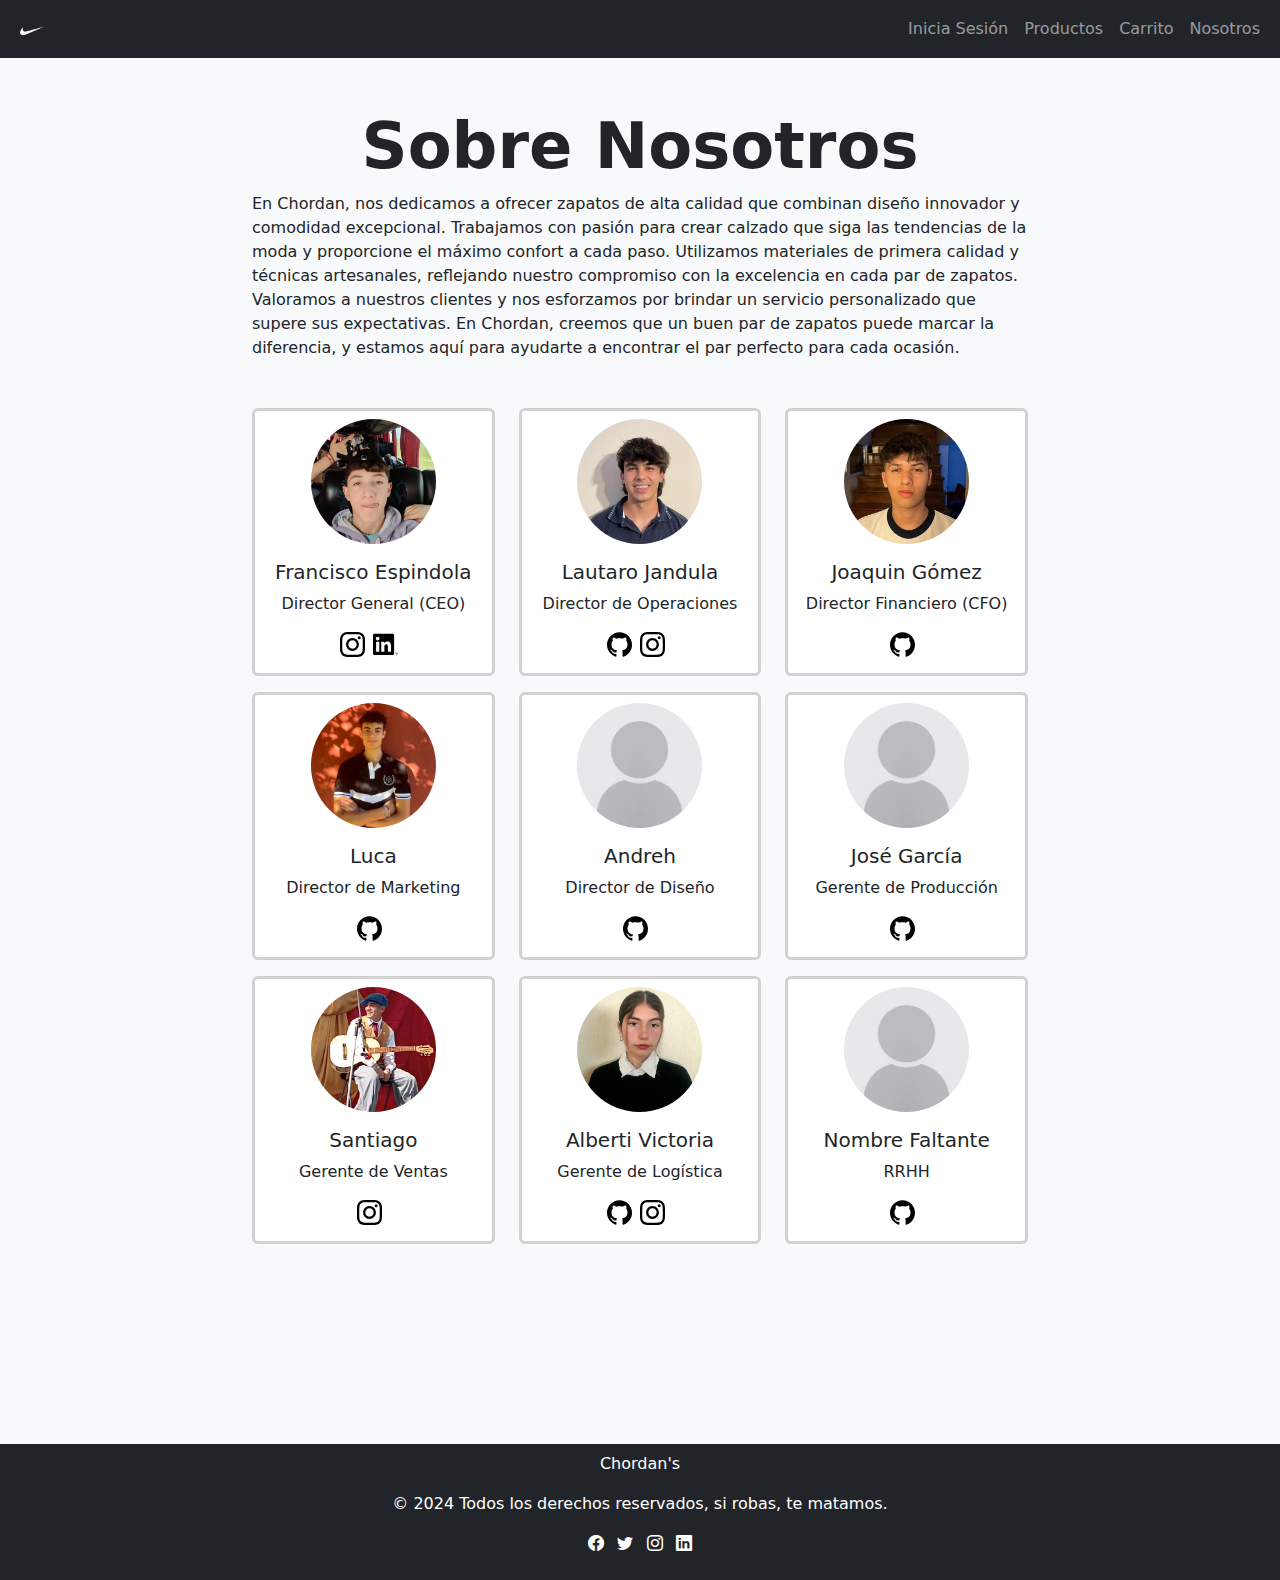
<file: sobre_nosotros/index.html>
<!DOCTYPE html>
<html lang="en">
  <head>
    <meta charset="UTF-8" />
    <meta name="viewport" content="width=device-width, initial-scale=1.0" />
    <title>Sobre Nosotros</title>
    <link
      href="https://cdn.jsdelivr.net/npm/bootstrap@5.3.3/dist/css/bootstrap.min.css"
      rel="stylesheet"
      integrity="sha384-QWTKZyjpPEjISv5WaRU9OFeRpok6YctnYmDr5pNlyT2bRjXh0JMhjY6hW+ALEwIH"
      crossorigin="anonymous"
    />
    <link href="https://cdn.jsdelivr.net/npm/bootstrap-icons@1.8.1/font/bootstrap-icons.css" rel="stylesheet">
    <link rel="stylesheet" href="index.css" />
    <script src="https://cdn.commoninja.com/sdk/latest/commonninja.js" defer></script>
  </head>
  <body>
    <nav class="navbar navbar-expand-lg navbar-dark bg-dark">
      <div class="container-fluid">
        <a class="navbar-brand" href="../index.html">
          <img src="../assets/logo.png" alt="Logo" height="30" />
        </a>
        <button
          class="navbar-toggler"
          type="button"
          data-bs-toggle="collapse"
          data-bs-target="#navbarNav"
          aria-controls="navbarNav"
          aria-expanded="false"
          aria-label="Toggle navigation"
        >
          <span class="navbar-toggler-icon"></span>
        </button>
        <div class="collapse navbar-collapse" id="navbarNav">
          <ul class="navbar-nav ms-auto">
            <li class="nav-item">
              <a class="nav-link" href="../login/login.html">Inicia Sesión</a>
            </li>
            <li class="nav-item">
              <a class="nav-link" href="../productos/productos.html">Productos</a>
            </li>
            <li class="nav-item">
              <a class="nav-link" href="../carrito/carrito.html">Carrito</a>
            </li>
            <li class="nav-item">
              <a class="nav-link" href="../sobre_nosotros/index.html">Nosotros</a>
            </li>
          </ul>
        </div>
      </div>
    </nav>
    <div style="height: 50px"></div>
    <div class="container text-center" style="max-width: 800px">
      <h2>Sobre Nosotros</h2>
      <p class="text-start">
        En Chordan, nos dedicamos a ofrecer zapatos de alta calidad que combinan
        diseño innovador y comodidad excepcional. Trabajamos con pasión para
        crear calzado que siga las tendencias de la moda y proporcione el máximo
        confort a cada paso. Utilizamos materiales de primera calidad y técnicas
        artesanales, reflejando nuestro compromiso con la excelencia en cada par
        de zapatos. Valoramos a nuestros clientes y nos esforzamos por brindar
        un servicio personalizado que supere sus expectativas. En Chordan,
        creemos que un buen par de zapatos puede marcar la diferencia, y estamos
        aquí para ayudarte a encontrar el par perfecto para cada ocasión.
      </p>
    </div>

    <div
      class="container text-center mt-5"
      id="equipo"
      style="max-width: 800px"
    >
      <div class="row row-gap-3" id="fila"></div>
    </div>
    <div style="height: 100px"></div>
    <div class="commonninja_component pid-c35d2fa2-1ee4-47e1-ac21-4f5db7458cf5"></div>
    <div style="height: 100px"></div>
    <footer class="bg-dark text-white py-2 text-center">
      <div>
        <p class="text-xs font-weight-bold">Chordan's</p>
        <p class="text-xxs">
          © 2024 Todos los derechos reservados, si robas, te matamos.
        </p>
        <!-- Iconos de redes sociales -->
        <ul class="list-inline mt-2">
          <li class="list-inline-item">
            <a href="#" class="text-white">
              <i class="bi bi-facebook"></i>
            </a>
          </li>
          <li class="list-inline-item">
            <a href="#" class="text-white">
              <i class="bi bi-twitter"></i>
            </a>
          </li>
          <li class="list-inline-item">
            <a href="#" class="text-white">
              <i class="bi bi-instagram"></i>
            </a>
          </li>
          <li class="list-inline-item">
            <a href="#" class="text-white">
              <i class="bi bi-linkedin"></i>
            </a>
          </li>
        </ul>
      </div>
    </footer>
    <script
      src="https://cdn.jsdelivr.net/npm/bootstrap@5.3.3/dist/js/bootstrap.bundle.min.js"
      integrity="sha384-YvpcrYf0tY3lHB60NNkmXc5s9fDVZLESaAA55NDzOxhy9GkcIdslK1eN7N6jIeHz"
      crossorigin="anonymous"
    ></script>
    <script src="./javascript/index.js"></script>
  </body>
</html>
</file>
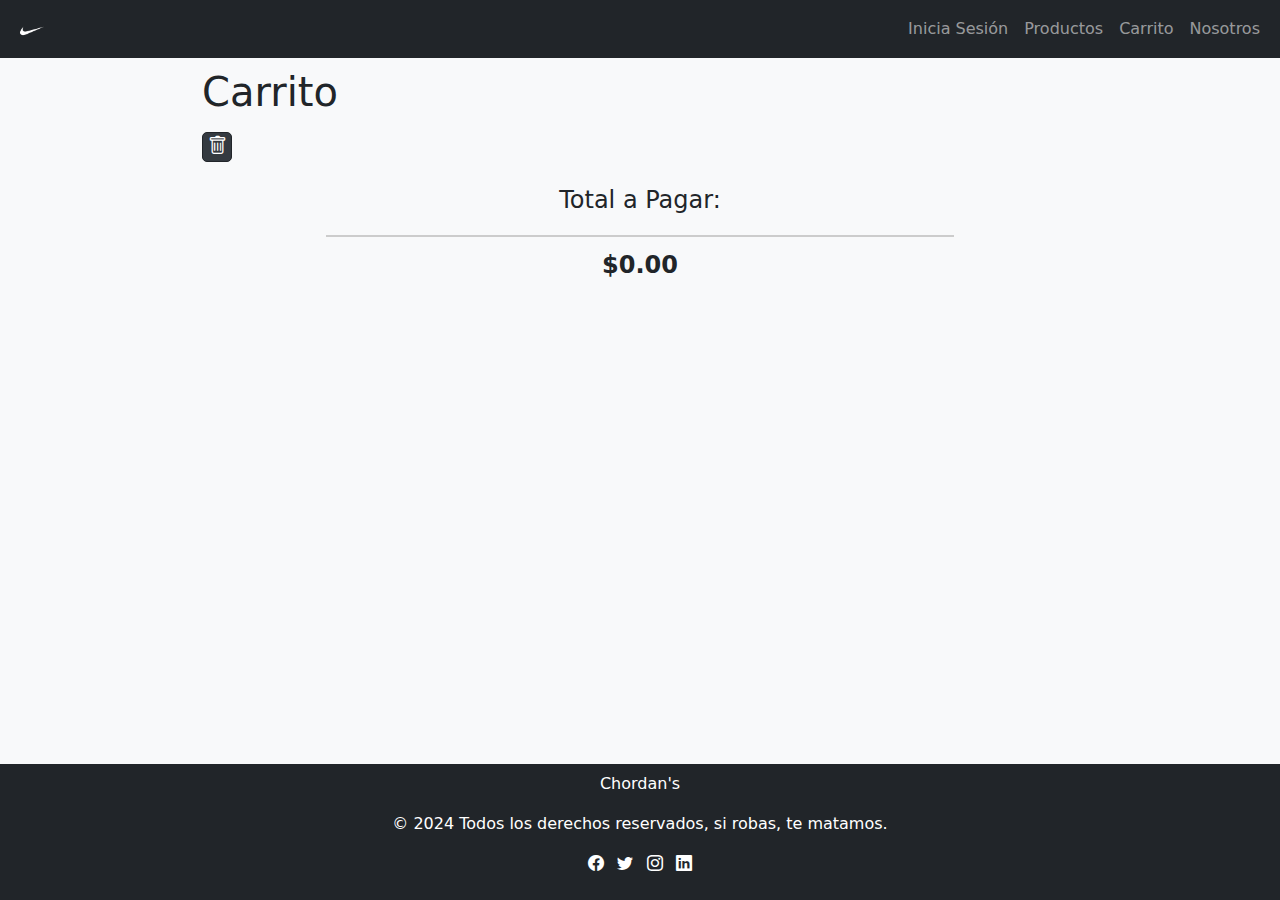
<file: carrito/carrito.html>
<!DOCTYPE html>
<html lang="en">

<head>
  <meta charset="UTF-8">
  <meta name="viewport" content="width=device-width, initial-scale=1.0">
  <title>Chordan's</title>
  <link href="https://cdn.jsdelivr.net/npm/bootstrap-icons@1.8.1/font/bootstrap-icons.css" rel="stylesheet">
  <link href="https://cdn.jsdelivr.net/npm/bootstrap@5.3.3/dist/css/bootstrap.min.css" rel="stylesheet">
  <link rel="stylesheet" href="https://cdnjs.cloudflare.com/ajax/libs/font-awesome/5.15.3/css/all.min.css">
  <link rel="stylesheet" href="../carrito/carrito.css">
</head>

<body>
  <nav class="navbar navbar-expand-lg navbar-dark bg-dark fixed-top">
    <div class="container-fluid">
      <a class="navbar-brand" href="../index.html">
        <img src="../assets/logo.png" alt="Logo" height="30" />
      </a>
      <button class="navbar-toggler" type="button" data-bs-toggle="collapse" data-bs-target="#navbarNav"
        aria-controls="navbarNav" aria-expanded="false" aria-label="Toggle navigation">
        <span class="navbar-toggler-icon"></span>
      </button>
      <div class="collapse navbar-collapse" id="navbarNav">
        <ul class="navbar-nav ms-auto">
          <li class="nav-item">
            <a class="nav-link" href="../login/login.html">Inicia Sesión</a>
          </li>
          <li class="nav-item">
            <a class="nav-link" href="../productos/productos.html">Productos</a>
          </li>
          <li class="nav-item">
            <a class="nav-link" href="../carrito/carrito.html">Carrito</a>
          </li>
          <li class="nav-item">
            <a class="nav-link" href="../sobre_nosotros/index.html">Nosotros</a>
          </li>
        </ul>
      </div>
    </div>
  </nav>
  <div class="container">
    <h1 class="mt-5 mb-3">Carrito</h1>
    <div id="lista-productos" class="row"></div>
    <button class="btn btn-outline-dark btn-sm btn-eliminar">
      <i class="bi bi-trash"></i>
    </button>
  </div>
  <!-- Área para mostrar el total a pagar -->
  <div class="row mt-4 justify-content-center">
    <div class="col-12 col-md-6 text-center">
      <h4>Total a Pagar:</h4>
      <p id="total-a-pagar" class="total-pagar">$0.00</p>
    </div>
  </div>
  </div>
  <footer class="bg-dark text-white py-2 text-center fixed-bottom">
    <div>
      <p class="text-xs font-weight-bold">Chordan's</p>
      <p class="text-xxs">
        © 2024 Todos los derechos reservados, si robas, te matamos.
      </p>
      <!-- Iconos de redes sociales -->
      <ul class="list-inline mt-2">
        <li class="list-inline-item">
          <a href="#" class="text-white">
            <i class="bi bi-facebook"></i>
          </a>
        </li>
        <li class="list-inline-item">
          <a href="#" class="text-white">
            <i class="bi bi-twitter"></i>
          </a>
        </li>
        <li class="list-inline-item">
          <a href="#" class="text-white">
            <i class="bi bi-instagram"></i>
          </a>
        </li>
        <li class="list-inline-item">
          <a href="#" class="text-white">
            <i class="bi bi-linkedin"></i>
          </a>
        </li>
      </ul>
    </div>
  </footer>
  <script src="../carrito/carrito.js"></script>
  <script src="https://cdn.jsdelivr.net/npm/bootstrap@5.3.3/dist/js/bootstrap.bundle.min.js"></script>
</body>

</html>
</file>
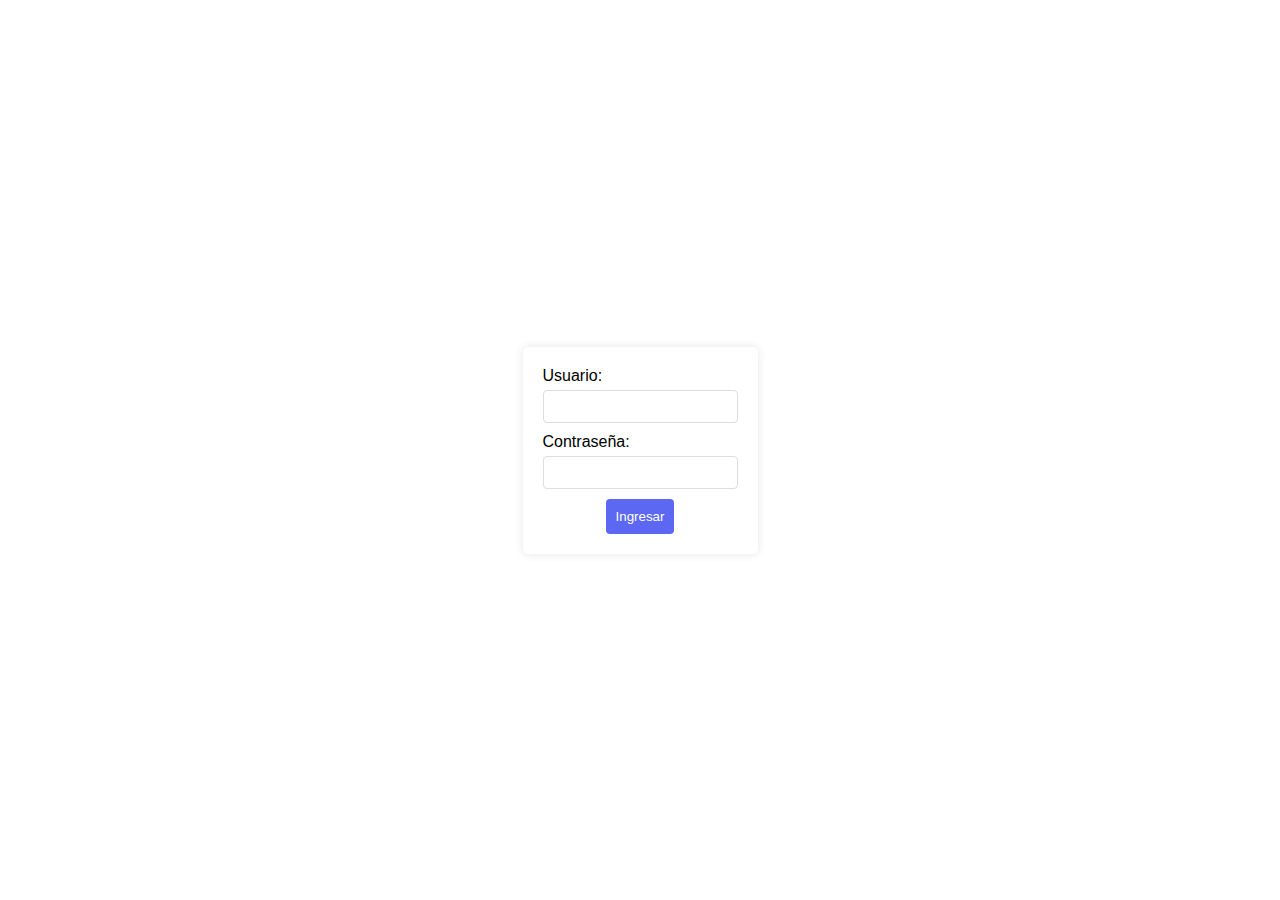
<file: E-Commerce/login.html>
<!DOCTYPE html>
<html lang="es">
<head>
    <meta charset="UTF-8">
    <meta name="viewport" content="width=device-width, initial-scale=1.0">
    <title>Login</title>
    <link rel="stylesheet" href="styles.css">
</head>
<body>
    <div class="login-container">
        <form class="login-form" action="productos.html">
            <label for="username">Usuario:</label>
            <input type="text" id="username" name="username" required>
            
            <label for="password">Contraseña:</label>
            <input type="password" id="password" name="password" required>
            
            <button type="submit">Ingresar</button>
        </form>
    </div>
</body>
</html>
</file>
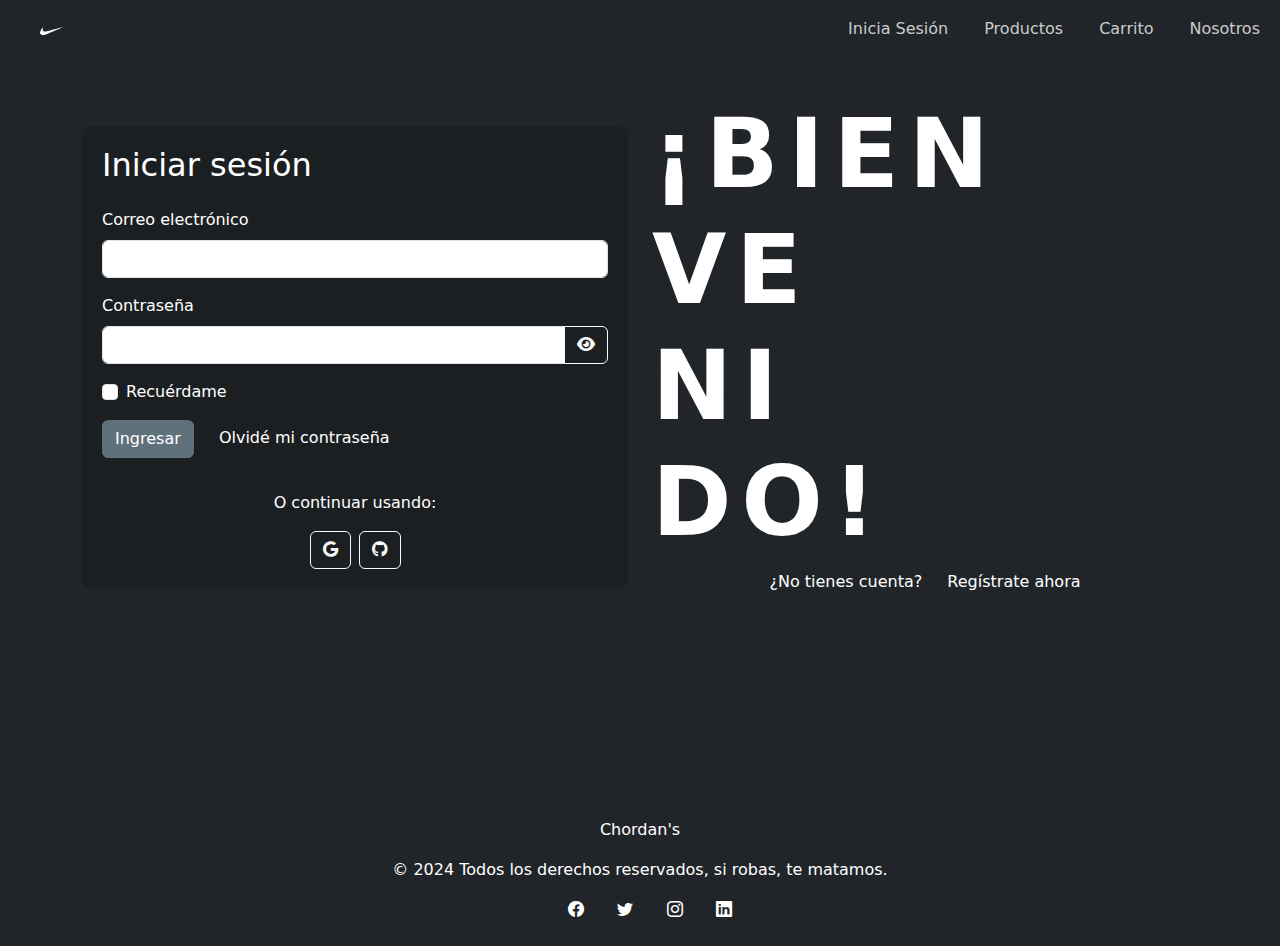
<file: login/login.html>
<!DOCTYPE html>
<html lang="es">
  <head>
    <meta charset="UTF-8" />
    <meta name="viewport" content="width=device-width, initial-scale=1.0" />
    <title>Inicio de Sesión</title>
    <link
      href="https://cdn.jsdelivr.net/npm/bootstrap@5.3.3/dist/css/bootstrap.min.css"
      rel="stylesheet"
      integrity="sha384-QWTKZyjpPEjISv5WaRU9OFeRpok6YctnYmDr5pNlyT2bRjXh0JMhjY6hW+ALEwIH"
      crossorigin="anonymous"
    />
    <link
      rel="stylesheet"
      href="https://cdnjs.cloudflare.com/ajax/libs/font-awesome/6.5.2/css/all.min.css"
      crossorigin="anonymous"
    />
    <link href="https://cdn.jsdelivr.net/npm/bootstrap-icons@1.8.1/font/bootstrap-icons.css" rel="stylesheet">
    <link rel="stylesheet" href="../login/login.css" />
  </head>
  <body class="bg-dark text-white">
    <nav class="navbar navbar-expand-lg navbar-dark bg-dark">
      <div class="container-fluid">
        <a class="navbar-brand" href="../index.html">
          <img src="../assets/logo.png" alt="Logo" height="30" />
        </a>
        <button
          class="navbar-toggler"
          type="button"
          data-bs-toggle="collapse"
          data-bs-target="#navbarNav"
          aria-controls="navbarNav"
          aria-expanded="false"
          aria-label="Toggle navigation"
        >
          <span class="navbar-toggler-icon"></span>
        </button>
        <div class="collapse navbar-collapse" id="navbarNav">
          <ul class="navbar-nav ms-auto">
            <li class="nav-item">
              <a class="nav-link" href="../login/login.html">Inicia Sesión</a>
            </li>
            <li class="nav-item">
              <a class="nav-link" href="../productos/productos.html">Productos</a>
            </li>
            <li class="nav-item">
              <a class="nav-link" href="../carrito/carrito.html">Carrito</a>
            </li>
            <li class="nav-item">
              <a class="nav-link" href="../sobre_nosotros/index.html">Nosotros</a>
            </li>
          </ul>
        </div>
      </div>
    </nav>
    <div class="container">
      <div class="row justify-content-end">
        <div class="col-md-6 mt-5" id="login-form">
          <form>
            <h2 class="mb-4">Iniciar sesión</h2>
            <div class="mb-3">
              <label for="inputEmail" class="form-label"
                >Correo electrónico</label
              >
              <input type="email" class="form-control" id="inputEmail" />
            </div>
            <div class="mb-3">
              <label for="inputPassword" class="form-label">Contraseña</label>
              <div class="input-group">
                <input type="password" class="form-control" id="inputPassword" "
                aria-describedby="togglePassword">
                <button
                  class="btn btn-outline-light"
                  type="button"
                  id="togglePassword"
                >
                  <i class="fas fa-eye"></i>
                </button>
              </div>
            </div>
            <div class="mb-3 form-check">
              <input type="checkbox" class="form-check-input" id="rememberMe" />
              <label class="form-check-label" for="rememberMe"
                >Recuérdame</label
              >
            </div>
            <button type="button" class="btn btn-custom">Ingresar</button>
            <a href="#" class="text-white">Olvidé mi contraseña</a>
            <hr class="text-muted" />
            <div class="text-center">
              <p>O continuar usando:</p>
              <div class="d-flex justify-content-center">
                <button type="button" class="btn btn-outline-light me-2">
                  <i class="fa-brands fa-google"></i>
                </button>
                <button type="button" class="btn btn-outline-light">
                  <i class="fa-brands fa-github"></i>
                </button>
              </div>
            </div>
          </form>
        </div>

        <div class="col-md-6 mt-5 text-center">
          <h1 class="display-1 fw-bold">¡BIEN</h1>
          <h1 class="display-1 fw-bold">VE</h1>
          <h1 class="display-1 fw-bold">NI</h1>
          <h1 class="display-1 fw-bold">DO!</h1>
          <p class="text-white mt-3">
            ¿No tienes cuenta?
            <a href="../register/register.html" class="text-decoration-none text-white"
              >Regístrate ahora</a
            >
          </p>
        </div>
      </div>
    </div>
    <div style="height: 200px"></div>
    <footer class="bg-dark text-white py-2 text-center">
      <div>
        <p class="text-xs font-weight-bold">Chordan's</p>
        <p class="text-xxs">
          © 2024 Todos los derechos reservados, si robas, te matamos.
        </p>
        <!-- Iconos de redes sociales -->
        <ul class="list-inline mt-2">
          <li class="list-inline-item">
            <a href="#" class="text-white">
              <i class="bi bi-facebook"></i>
            </a>
          </li>
          <li class="list-inline-item">
            <a href="#" class="text-white">
              <i class="bi bi-twitter"></i>
            </a>
          </li>
          <li class="list-inline-item">
            <a href="#" class="text-white">
              <i class="bi bi-instagram"></i>
            </a>
          </li>
          <li class="list-inline-item">
            <a href="#" class="text-white">
              <i class="bi bi-linkedin"></i>
            </a>
          </li>
        </ul>
      </div>
    </footer>
    
    <script
      src="https://cdn.jsdelivr.net/npm/bootstrap@5.3.3/dist/js/bootstrap.bundle.min.js"
      integrity="sha384-YvpcrYf0tY3lHB60NNkmXc5s9fDVZLESaAA55NDzOxhy9GkcIdslK1eN7N6jIeHz"
      crossorigin="anonymous"
    ></script>
    <script src="../login/login.js"></script>
  </body>
</html>
</file>
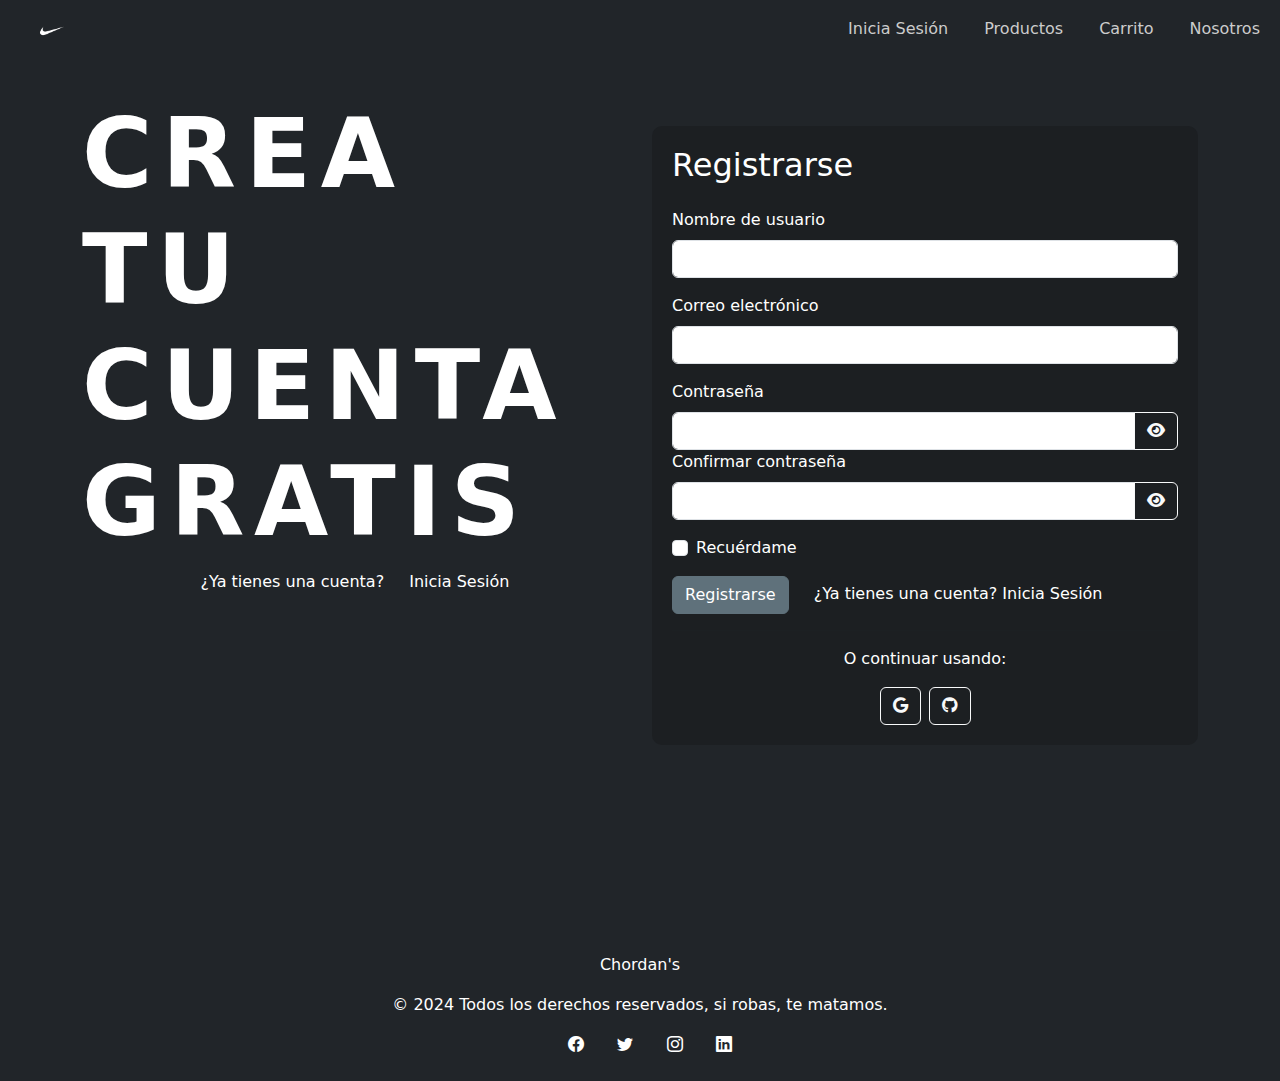
<file: register/register.html>
<!DOCTYPE html>
<html lang="es">
  <head>
    <meta charset="UTF-8" />
    <meta name="viewport" content="width=device-width, initial-scale=1.0" />
    <title>Chordan's</title>
    <link
      href="https://cdn.jsdelivr.net/npm/bootstrap@5.3.3/dist/css/bootstrap.min.css"
      rel="stylesheet"
      integrity="sha384-QWTKZyjpPEjISv5WaRU9OFeRpok6YctnYmDr5pNlyT2bRjXh0JMhjY6hW+ALEwIH"
      crossorigin="anonymous"
    />
    <link
      rel="stylesheet"
      href="https://cdnjs.cloudflare.com/ajax/libs/font-awesome/6.5.2/css/all.min.css"
      crossorigin="anonymous"
    />
    <link href="https://cdn.jsdelivr.net/npm/bootstrap-icons@1.8.1/font/bootstrap-icons.css" rel="stylesheet">
    <link rel="stylesheet" href="../login/login.css" />
  </head>
  <body class="bg-dark text-white">
    <nav class="navbar navbar-expand-lg navbar-dark bg-dark">
      <div class="container-fluid">
        <a class="navbar-brand" href="../index.html">
          <img src="../assets/logo.png" alt="Logo" height="30" />
        </a>
        <button
          class="navbar-toggler"
          type="button"
          data-bs-toggle="collapse"
          data-bs-target="#navbarNav"
          aria-controls="navbarNav"
          aria-expanded="false"
          aria-label="Toggle navigation"
        >
          <span class="navbar-toggler-icon"></span>
        </button>
        <div class="collapse navbar-collapse" id="navbarNav">
          <ul class="navbar-nav ms-auto">
            <li class="nav-item">
              <a class="nav-link" href="../login/login.html">Inicia Sesión</a>
            </li>
            <li class="nav-item">
              <a class="nav-link" href="../productos/productos.html">Productos</a>
            </li>
            <li class="nav-item">
              <a class="nav-link" href="../carrito/carrito.html">Carrito</a>
            </li>
            <li class="nav-item">
              <a class="nav-link" href="../sobre_nosotros/index.html">Nosotros</a>
            </li>
          </ul>
        </div>
      </div>
    </nav>
    <div class="container">
      <div class="row justify-content-end">
        <div class="col-md-6 mt-5 text-center">
          <h1 class="display-1 fw-bold">CREA</h1>
          <h1 class="display-1 fw-bold">TU</h1>
          <h1 class="display-1 fw-bold">CUENTA</h1>
          <h1 class="display-1 fw-bold">GRATIS</h1>
          <p class="text-white mt-3">
            ¿Ya tienes una cuenta?
            <a href="../login/login.html" class="text-decoration-none text-white"
              >Inicia Sesión</a
            >
          </p>
        </div>
        <div class="col-md-6 mt-5" id="login-form">
          <form>
            <h2 class="mb-4">Registrarse</h2>
            <div class="mb-3">
              <label for="inputUsername" class="form-label"
                >Nombre de usuario</label
              >
              <input type="text" class="form-control" id="inputUsername" />
            </div>
            <div class="mb-3">
              <label for="inputEmail" class="form-label"
                >Correo electrónico</label
              >
              <input type="email" class="form-control" id="inputEmail" />
            </div>
            <div class="mb-3">
              <label for="inputPassword" class="form-label">Contraseña</label>
              <div class="input-group">
                <input type="password" class="form-control" id="inputPassword" "
                aria-describedby="togglePassword">
                <button
                  class="btn btn-outline-light"
                  type="button"
                  id="togglePassword"
                >
                  <i class="fas fa-eye"></i>
                </button>
              </div>
              <div class="mb-3">
                <label for="inputConfirmPassword" class="form-label"
                  >Confirmar contraseña</label
                >
                <div class="input-group">
                  <input
                    type="password"
                    class="form-control"
                    id="inputConfirmPassword"
                  />
                  <button
                    class="btn btn-outline-light"
                    type="button"
                    id="toggleConfirmPassword"
                  >
                    <i class="fas fa-eye"></i>
                  </button>
                </div>
              </div>
            </div>
            <div class="mb-3 form-check">
              <input type="checkbox" class="form-check-input" id="rememberMe" />
              <label class="form-check-label" for="rememberMe"
                >Recuérdame</label
              >
            </div>
            <button type="button" id="registerButton" class="btn btn-custom">Registrarse</button>
            <a href="../login/login.html" class="text-white"
              >¿Ya tienes una cuenta? Inicia Sesión</a
            >
            <hr class="text-muted" />
            <div class="text-center">
              <p>O continuar usando:</p>
              <div class="d-flex justify-content-center">
                <button type="button" class="btn btn-outline-light me-2">
                  <i class="fa-brands fa-google"></i>
                </button>
                <button type="button" class="btn btn-outline-light">
                  <i class="fa-brands fa-github"></i>
                </button>
              </div>
            </div>
          </form>
        </div>
      </div>
    </div>
    <div style="height: 200px"></div>
    <footer class="bg-dark text-white py-2 text-center">
      <div>
        <p class="text-xs font-weight-bold">Chordan's</p>
        <p class="text-xxs">
          © 2024 Todos los derechos reservados, si robas, te matamos.
        </p>
        <!-- Iconos de redes sociales -->
        <ul class="list-inline mt-2">
          <li class="list-inline-item">
            <a href="#" class="text-white">
              <i class="bi bi-facebook"></i>
            </a>
          </li>
          <li class="list-inline-item">
            <a href="#" class="text-white">
              <i class="bi bi-twitter"></i>
            </a>
          </li>
          <li class="list-inline-item">
            <a href="#" class="text-white">
              <i class="bi bi-instagram"></i>
            </a>
          </li>
          <li class="list-inline-item">
            <a href="#" class="text-white">
              <i class="bi bi-linkedin"></i>
            </a>
          </li>
        </ul>
      </div>
    </footer>
    <script
      src="https://cdn.jsdelivr.net/npm/bootstrap@5.3.3/dist/js/bootstrap.bundle.min.js"
      integrity="sha384-YvpcrYf0tY3lHB60NNkmXc5s9fDVZLESaAA55NDzOxhy9GkcIdslK1eN7N6jIeHz"
      crossorigin="anonymous"
    ></script>
    <script src="../register/register.js"></script>
  </body>
</html>
</file>
<file: sobre_nosotros/index.css>
.container.text-center h2 {
  font-size: 4em;
  font-weight: bold;
}

.container.text-start p {
  font-size: 1.8em;
  max-width: 100%;
  margin: 0 auto;
}

body {
  background-color: #f8f9fa;
}

.review-card {
  margin-bottom: 20px;
}

.collage-item {
  padding: 5px;
  overflow: hidden;
  border-radius: 10px;
  box-shadow: 0 4px 8px rgba(0, 0, 0, 0.1);
}

.collage-item img,
.collage-item video {
  width: 100%;
  height: auto;
  object-fit: cover;
  border-radius: 10px;
  transition: transform 0.3s ease;
}

.collage-item img:hover,
.collage-item video:hover {
  transform: scale(1.05);
}
</file>
<file: carrito/carrito.css>
body {
  background-color: #f8f9fa;
  padding-top: 20px;
}

.container {
  max-width: 900px;
  margin: 0 auto;
}

.card {
  margin-bottom: 20px;
  border: 1px solid #dee2e6;
  border-radius: 10px;
  box-shadow: 0 0 10px rgba(0, 0, 0, 0.1);
}

.card-body {
  padding: 20px;
}

.btn-eliminar {
  width: 30px;
  height: 30px;
  padding: 0;
  border-radius: 5px;
  background-color: #343a40;
  color: white;
  display: flex;
  justify-content: center;
  align-items: center;
}

.btn-eliminar .bi {
  font-size: 1.2rem;
}

.btn-eliminar:hover {
  background-color: #6c757d;
  color: white;
}  

.total-pagar {
  font-size: 1.5rem;
  font-weight: bold;
  border-top: 2px solid #ccc;
  padding-top: 10px;
  margin-top: 20px;
}
</file>
<file: E-Commerce/styles.css>
body {
    margin: 0;
    font-family: Arial, sans-serif;
}

.login-container {
    display: flex;
    justify-content: center;
    align-items: center;
    height: 100vh;
}

.login-form {
    display: flex;
    flex-direction: column;
    align-items: center;
    background-color: #fff;
    padding: 20px;
    border-radius: 5px;
    box-shadow: 0 0 10px rgba(0,0,0,0.1);
}

.login-form label {
    margin-bottom: 5px;
    text-align: left; /* Alinear el texto a la izquierda */
    width: 100%; /* Hacer que el ancho del label sea del 100% */
}

.login-form input {
    margin-bottom: 10px;
    padding: 8px;
    border: 1px solid #ddd;
    border-radius: 4px;
}

.login-form button {
    background-color: #5c67f2;
    color: white;
    border: none;
    padding: 10px;
    border-radius: 4px;
    cursor: pointer;
}

.login-form button:hover {
    background-color: #4a54e1;
}

.navbar {
    display: flex;
    justify-content: space-between;
    align-items: center;
    background-color: #333;
    color: white;
    padding: 10px 20px;
}

.logo h1 {
    margin: 0;
}

.nav-links a {
    color: white;
    text-decoration: none;
    margin-left: 20px;
}

.nav-links a:first-child {
    margin-left: 0;
}

.product-container {
    display: flex;
    justify-content: space-around;
    flex-wrap: wrap;
    padding: 20px;
}

.product {
    background-color: #fff;
    padding: 20px;
    border-radius: 5px;
    box-shadow: 0 0 10px rgba(0,0,0,0.1);
    margin: 10px;
    width: 200px;
}

.product h2 {
    font-size: 18px;
    color: #333;
}

.product p {
    font-size: 16px;
    color: #666;
}

.product button {
    background-color: #5c67f2;
    color: white;
    border: none;
    padding: 10px;
    border-radius: 4px;
    cursor: pointer;
}

.product button:hover {
    background-color: #4a54e1;
}

.special {
    background-color: #ffdddd;
    border: 1px solid red;
}

.special h2 {
    color: red;
}
</file>
<file: login/login.css>
#login-form form {
    background-color: #1c1f22;
    border-radius: 10px;
    padding: 20px;
    margin-top: 20px;
}

.btn-custom {
    background-color: #5f717b;
    border-color: #5f717b;
    color: #fff; 
}

.btn-custom:hover {
    background-color: #d7d2d2; 
    border-color: #d7d2d2;
}

a.btn-custom {
    color: #fff; 
}

a.btn-custom:hover {
    color: #ccc; 
    text-decoration: none; 
}

.display-1 {
    font-size: 6rem;
    line-height: 1;
    letter-spacing: 0.1em; 
    margin-bottom: 20px;
    text-align: left;
}

.text-white a {
    color: #ccc;
    margin-left: 20px; 
    text-decoration: none; 
}
</file>
